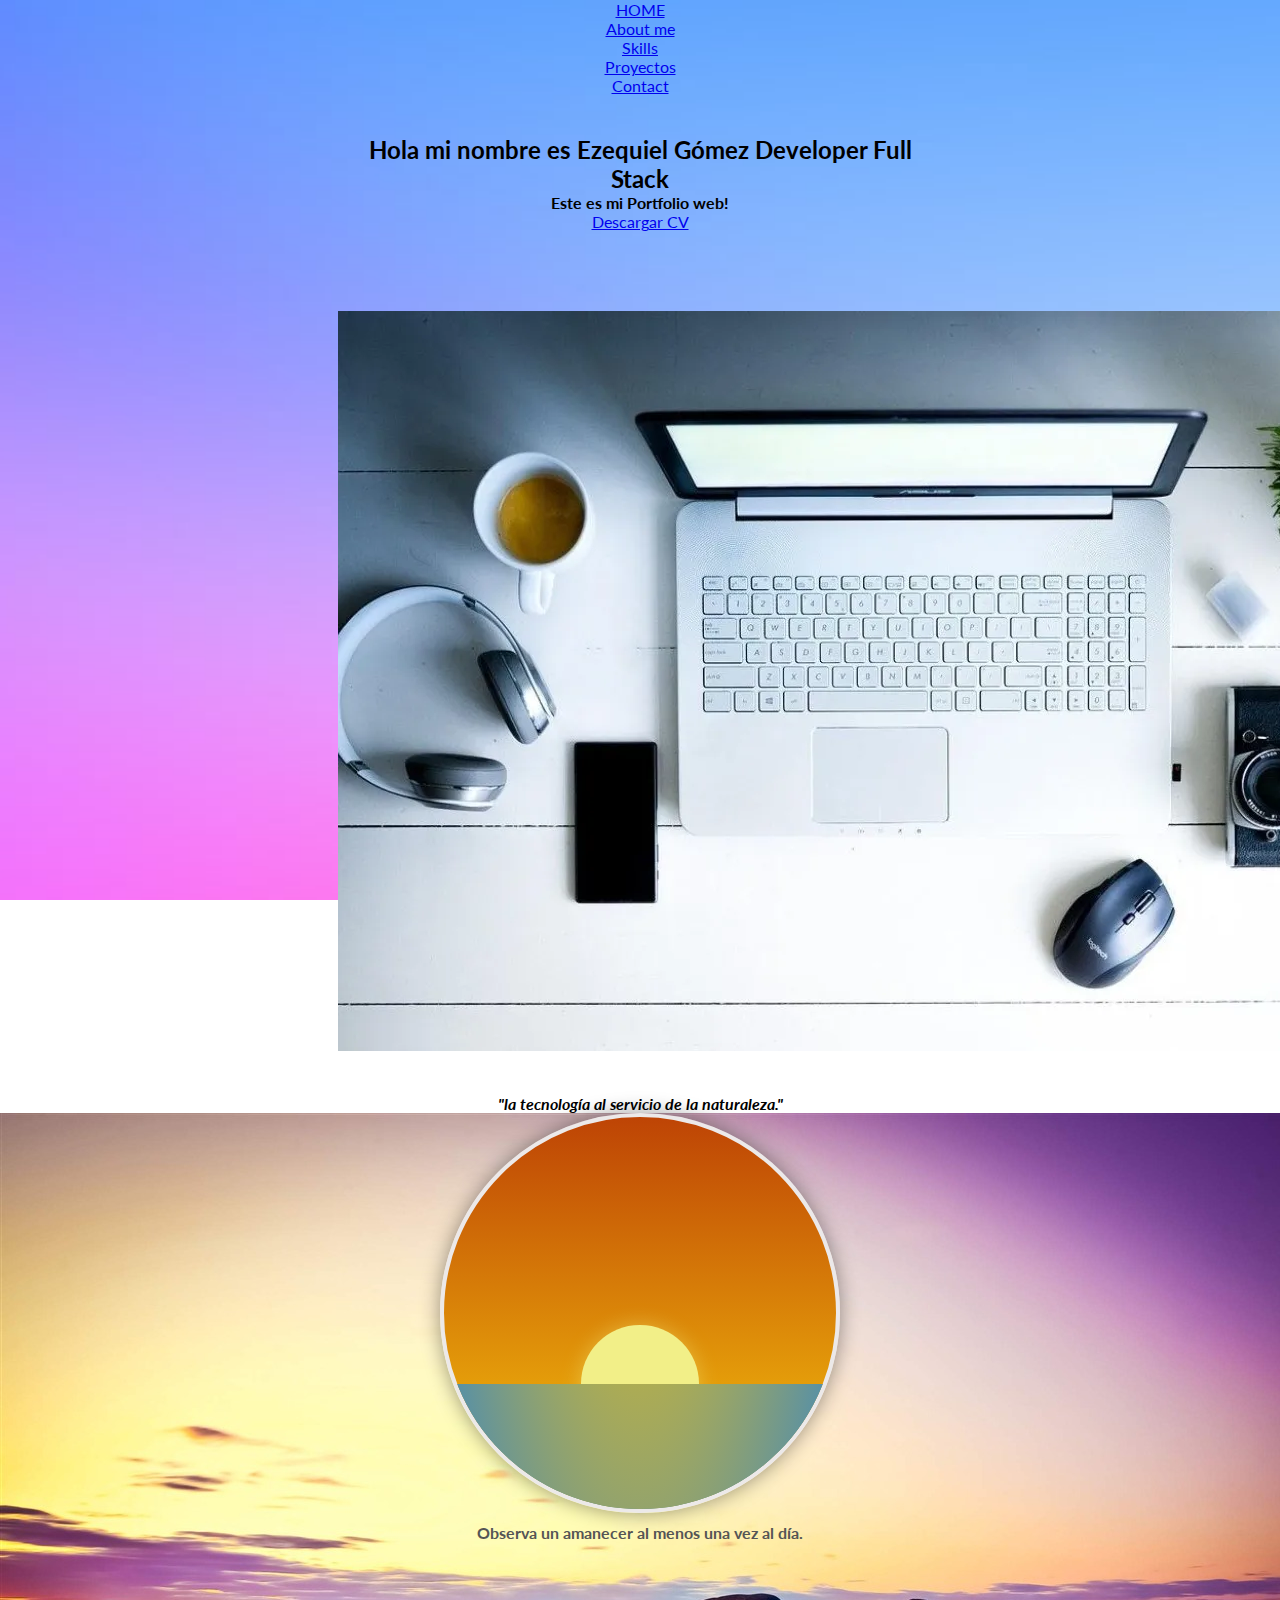
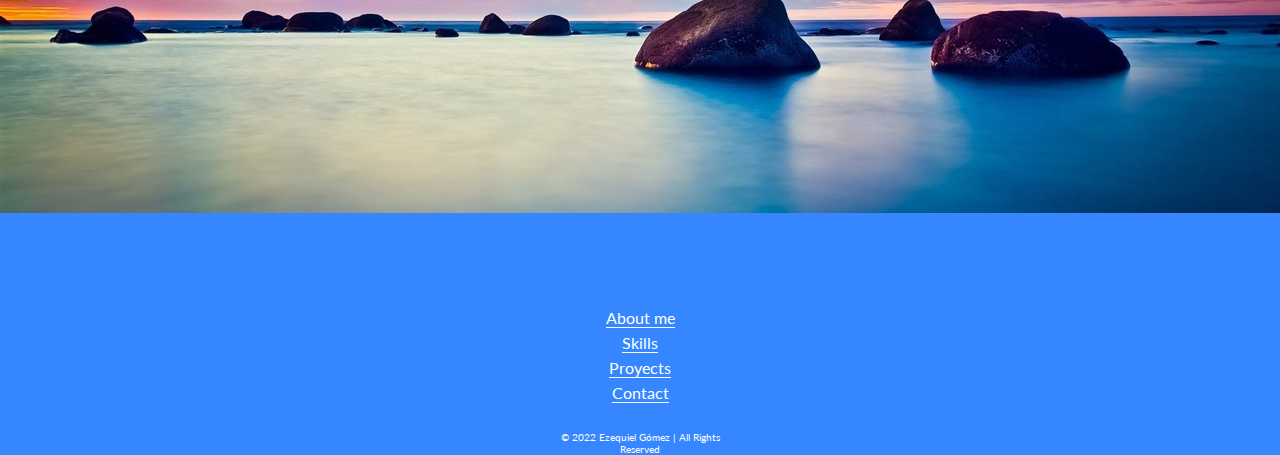
<file: index.html>
<!DOCTYPE html>
<html lang="en">
<head>
  <meta name="Porfolio Ezequiel Gomez" content="Desarollador Web / Programación">
   <meta name="keywords"  content="HTML, ASP, JS, META,PROGRAMACIÓN, WEB,DIGITAL,TECNOLOGIAS">
    <meta charset="UTF-8">
    <meta http-equiv="X-UA-Compatible" content="IE=edge">
    <meta name="viewport" content="width=device-width, initial-scale=1.0">
    <link href="https://cdn.lineicons.com/3.0/lineicons.css" rel="stylesheet">
    <link rel="stylesheet" href="./css/estilo.css">
    <!-- CSS only -->
<link href="https://cdn.jsdelivr.net/npm/bootstrap@5.2.0-beta1/dist/css/bootstrap.min.css" rel="stylesheet" integrity="sha384-0evHe/X+R7YkIZDRvuzKMRqM+OrBnVFBL6DOitfPri4tjfHxaWutUpFmBp4vmVor" crossorigin="anonymous">
    <title>Mi portfolio│Home</title>
    <meta name="WEB Ezequiel" content="Pagina web, Portfolio personal de Ezequiel Gómez, donde podras acceder a miles de beneficios, cursos online de programación, diseños de pagina web, consejos y guia personalizada para llegar a objetivos. ">
</head>

<body>
    <ul class="nav nav-pills nav-fill">
        <li class="nav-item">
          <a class="nav-link active" aria-current="page" href="../index.html">HOME</a>
        </li>
        <li class="nav-item">
          <a class="nav-link" href="./pages/aboutme.html">About me</a>
        </li>
        <li class="nav-item">
          <a class="nav-link" href="./pages/skills.html">Skills</a>
        </li>
        <li class="nav-item">
          <a class="nav-link " href="./pages/proyectos.html">Proyectos</a>
        </li>
        <li class="nav-item">
            <a class="nav-link" href="./pages/contacto.html">Contact</a>
          </li>
      </ul>

      <div class="curriculum">
     
        <div class="card-body">
            <h2 class="card-title">
            Hola mi nombre es Ezequiel Gómez
            Developer Full Stack
            </h2>
        <p class="card-text"><h4>Este es mi Portfolio web! </h4></p>
          <a class="btn btn-primary" href="https://www.linkedin.com/in/ezequiel-gomez-2a311a97/" role="button">Descargar CV</a>
        </div>
      </div>

      <div class="ezequiel">
        <img src="./img/computacionn.jpg" class="d-block w-100" alt="eze" >
      </div>
      <em>
        <div class="tecno">
          <strong>"la tecnología al servicio de la naturaleza." </strong>
        </div> 
      </em>

      

<div id="fullpage">  
  <div class="section">
    <p id="info"></p>
      <div class="time-circle">
            <div class="sun"></div>
               <div class="moon">
                      <div></div>
                      <div></div>
                      <div></div>
                </div>
              <div class="stars">
            </div>
        <div class="water"></div>
      </div>
   <div id="intro-text">
      <h4 href="#">Observa un amanecer al menos una vez al día. </h4>
   </div>
   </div>


         

   
<footer>
  <ul class="redesFooter">
      <li>
          <a href="mailto:ezequielhg@hotmail.com"><i class="lni lni-envelope"></i></a>
      </li>
      <li>
          <a href="https://github.com/Ezequielhgomez"><i class="lni lni-github-original"></i></a>
      </li>
      <li>
          <a href="https://www.linkedin.com/in/ezequiel-gomez-2a311a97/"><i class="lni lni-linkedin-original"></i></a>
      </li>
  </ul>
  <ul class="menuFooter">
      <li>
          <a href="./pages/aboutme.html">About me</a>
      </li>
      <li>
          <a href="./pages/skills.html">Skills</a>
      </li>
      <li>
          <a href="./pages/proyectos.html">Proyects</a>
      </li>
      <li>
          <a href="./pages/contacto.html">Contact</a>
      </li>
  </ul>
  <p>
      © 2022 Ezequiel Gómez | All Rights Reserved
  </p>
</footer>
    
    <!-- JavaScript Bundle with Popper -->
<script src="https://cdn.jsdelivr.net/npm/bootstrap@5.2.0-beta1/dist/js/bootstrap.bundle.min.js" integrity="sha384-pprn3073KE6tl6bjs2QrFaJGz5/SUsLqktiwsUTF55Jfv3qYSDhgCecCxMW52nD2" crossorigin="anonymous"></script>
</body>

</html>
</file>
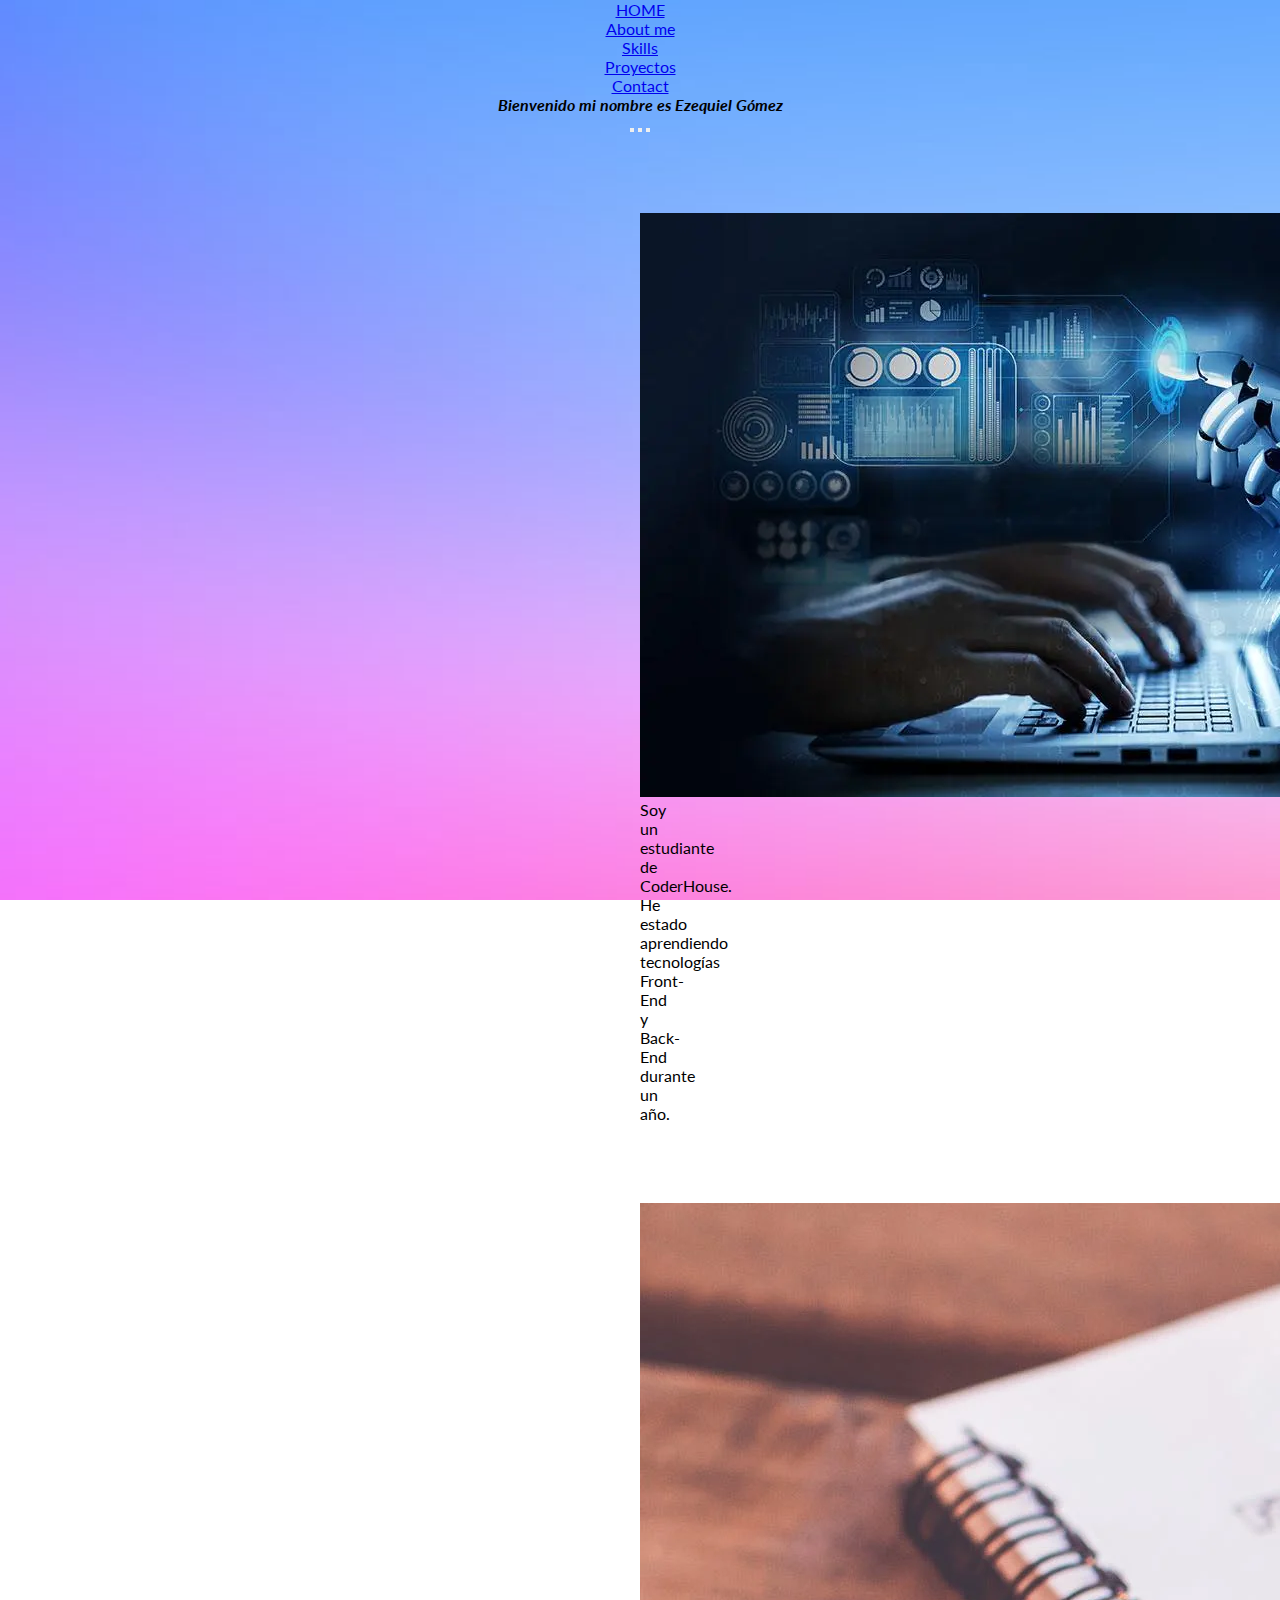
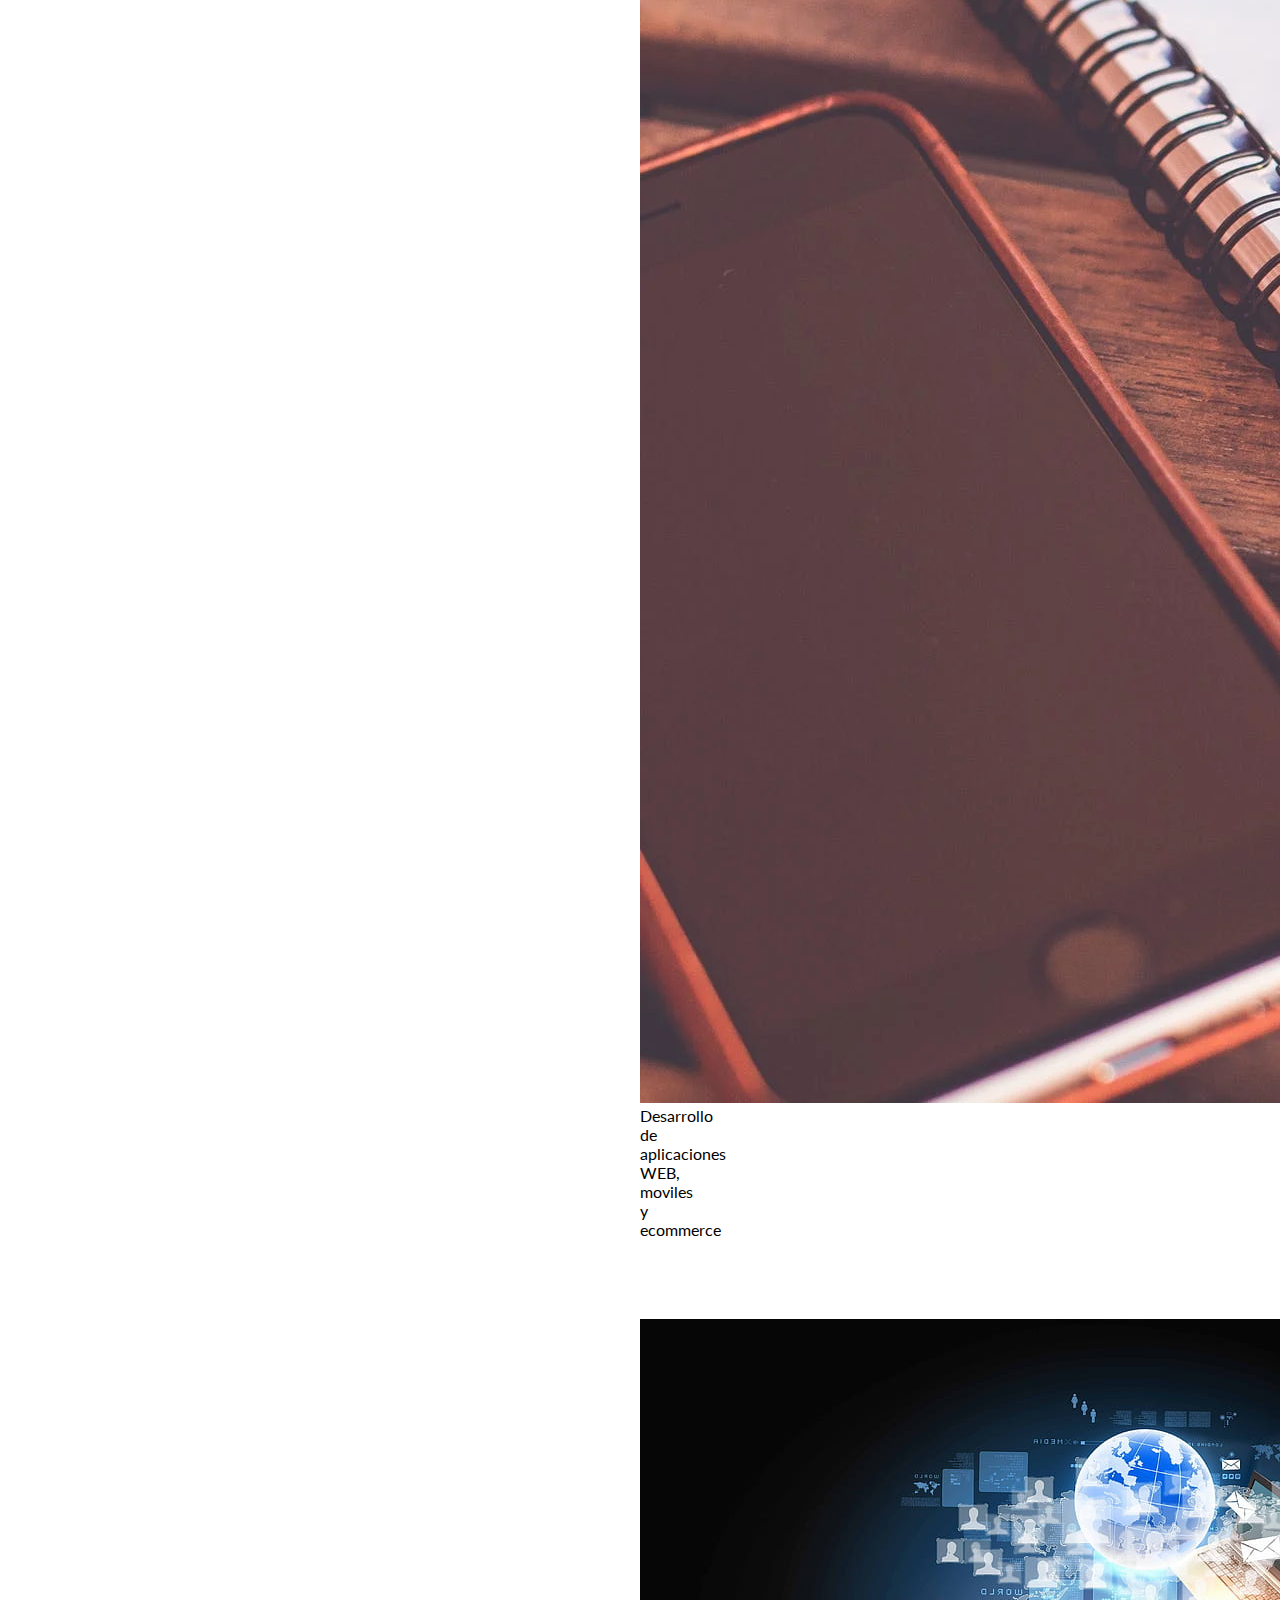
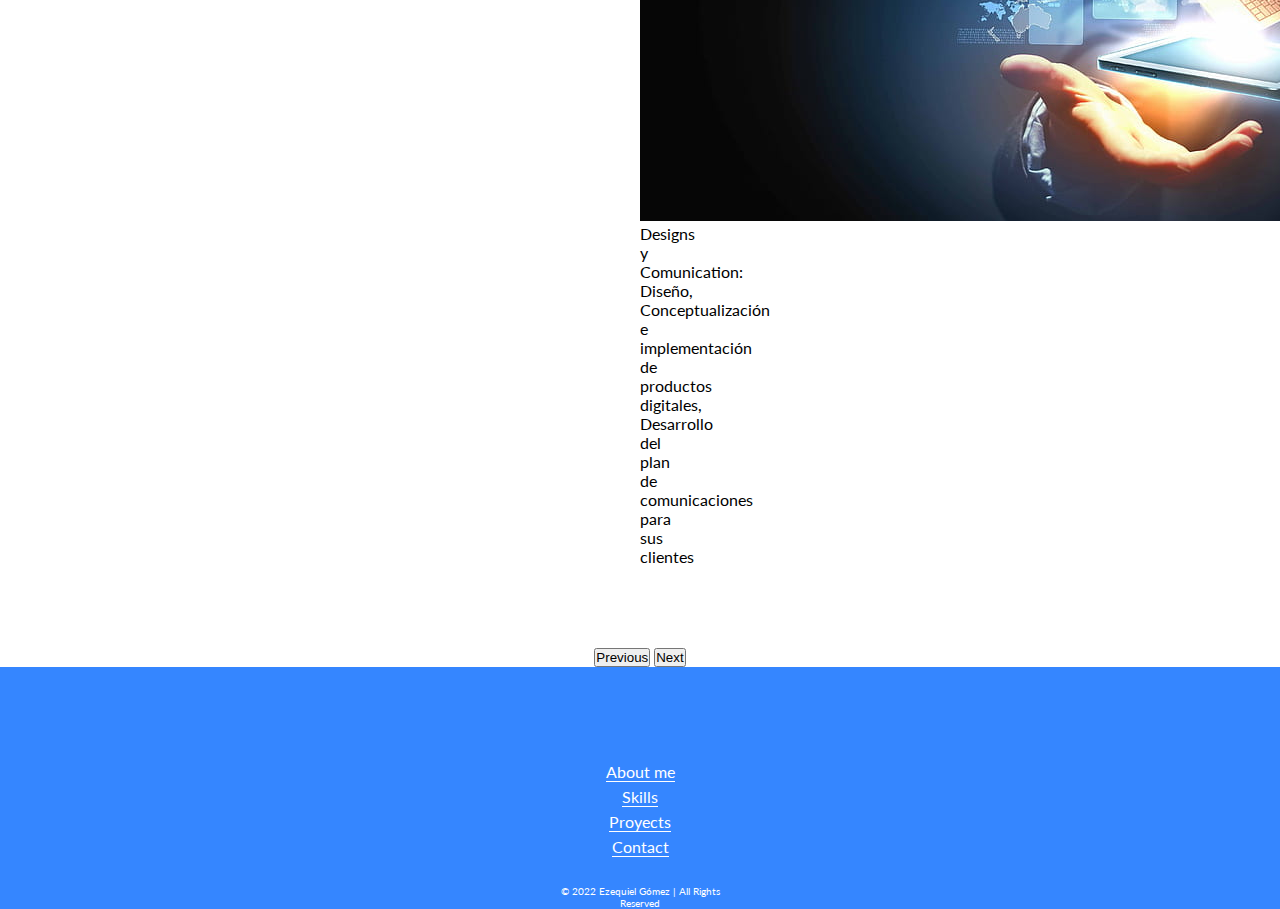
<file: pages/aboutme.html>
<!DOCTYPE html>
<html lang="en">

<head>
    <meta charset="UTF-8">
    <meta name="Porfolio Ezequiel Gomez" content="Desarollador Web / Programación">
   <meta name="keywords"  content="HTML, ASP, JS, META,PROGRAMACIÓN, WEB,DIGITAL,TECNOLOGIAS">
    <meta http-equiv="X-UA-Compatible" content="IE=edge">
    <meta name="viewport" content="width=device-width, initial-scale=1.0">
    <link rel="stylesheet" href="../css/estilo.css">
    <link href="https://cdn.lineicons.com/3.0/lineicons.css" rel="stylesheet">
    <!-- CSS only -->
<link href="https://cdn.jsdelivr.net/npm/bootstrap@5.2.0-beta1/dist/css/bootstrap.min.css" rel="stylesheet" integrity="sha384-0evHe/X+R7YkIZDRvuzKMRqM+OrBnVFBL6DOitfPri4tjfHxaWutUpFmBp4vmVor" crossorigin="anonymous">
    <title>Mi portfolio│About me</title>
    <meta name="WEB Ezequiel" content="Pagina web, Portfolio personal de Ezequiel Gómez, donde podras acceder a miles de beneficios, cursos online de programación, diseños de pagina web, consejos y guia personalizada para llegar a objetivos. ">
    <meta name="keywords" content="HTML, DESAROLLADOR, JS, COMPUTACION, CURSOS, WEB">
</head>

<body>

    <ul class="nav nav-pills nav-fill">
        <li class="nav-item">
          <a class="nav-link active" aria-current="page" href="../index.html">HOME</a>
        </li>
        <li class="nav-item">
          <a class="nav-link" href="./aboutme.html">About me</a>
        </li>
        <li class="nav-item">
          <a class="nav-link" href="./skills.html">Skills</a>
        </li>
        <li class="nav-item">
          <a class="nav-link " href="./proyectos.html">Proyectos</a>
        </li>
        <li class="nav-item">
            <a class="nav-link" href="./contacto.html">Contact</a>
          </li>
      </ul>
      <div>
        <center>
          <em> <h4>Bienvenido mi nombre es Ezequiel Gómez </h4> </em>
          
        </center>
        
      </div>

      <div id="carouselExampleCaptions" class="carousel slide" data-bs-ride="false">
        <div class="carousel-indicators">
          <button type="button" data-bs-target="#carouselExampleCaptions" data-bs-slide-to="0" class="active" aria-current="true" aria-label="Slide 1"></button>
          <button type="button" data-bs-target="#carouselExampleCaptions" data-bs-slide-to="1" aria-label="Slide 2"></button>
          <button type="button" data-bs-target="#carouselExampleCaptions" data-bs-slide-to="2" aria-label="Slide 3"></button>
        </div>

        <div class="carousel-inner">
          <div class="carousel-item active">
            <img src="../img/robot.jpg" class="d-block w-100" alt="eze" >
            <div class="carousel-caption d-none d-md-block">
              <h5></h5>
            </div>
            <p>Soy un estudiante de CoderHouse. He estado aprendiendo tecnologías Front-End y Back-End durante un año. </p>
          </div>
          <div class="carousel-item">
            <img src="../img/web.jpg" class="d-block w-100" alt="ezegoogle">
            <div class="carousel-caption d-none d-md-block">

            </div>
            <p>Desarrollo de aplicaciones WEB, moviles y ecommerce</p>
          </div>
          <div class="carousel-item">
            <img src="../img/web1.jpg" class="d-block w-100" alt="ezeorlando">
            <div class="carousel-caption d-none d-md-block">
              <h5> </h5>
              </div>
              <p> Designs y  Comunication: Diseño, Conceptualización e implementación de productos digitales, Desarrollo del plan de comunicaciones para sus clientes </p>
              
            </div>
        </div>
    
        <button class="carousel-control-prev" type="button" data-bs-target="#carouselExampleCaptions" data-bs-slide="prev">
          <span class="carousel-control-prev-icon" aria-hidden="true"></span>
          <span class="visually-hidden">Previous</span>
        </button>
        <button class="carousel-control-next" type="button" data-bs-target="#carouselExampleCaptions" data-bs-slide="next">
          <span class="carousel-control-next-icon" aria-hidden="true"></span>
          <span class="visually-hidden">Next</span>
        </button>
      </div>

      <footer>
        <ul class="redesFooter">
            <li>
                <a href="mailto:ezequielhg@hotmail.com"><i class="lni lni-envelope"></i></a>
            </li>
            <li>
                <a href="https://github.com/Ezequielhgomez"><i class="lni lni-github-original"></i></a>
            </li>
            <li>
                <a href="https://www.linkedin.com/in/ezequiel-gomez-2a311a97/"><i class="lni lni-linkedin-original"></i></a>
            </li>
        </ul>
        <ul class="menuFooter">
            <li>
                <a href="../pages/aboutme.html">About me</a>
            </li>
            <li>
                <a href="../pages/skills.html">Skills</a>
            </li>
            <li>
                <a href="../pages/proyectos.html">Proyects</a>
            </li>
            <li>
                <a href="../pages/contacto.html">Contact</a>
            </li>
        </ul>
        <p>
            © 2022 Ezequiel Gómez | All Rights Reserved
        </p>
      </footer>
    
    <!-- JavaScript Bundle with Popper -->
<script src="https://cdn.jsdelivr.net/npm/bootstrap@5.2.0-beta1/dist/js/bootstrap.bundle.min.js" integrity="sha384-pprn3073KE6tl6bjs2QrFaJGz5/SUsLqktiwsUTF55Jfv3qYSDhgCecCxMW52nD2" crossorigin="anonymous"></script>
</body>

</html>
</file>
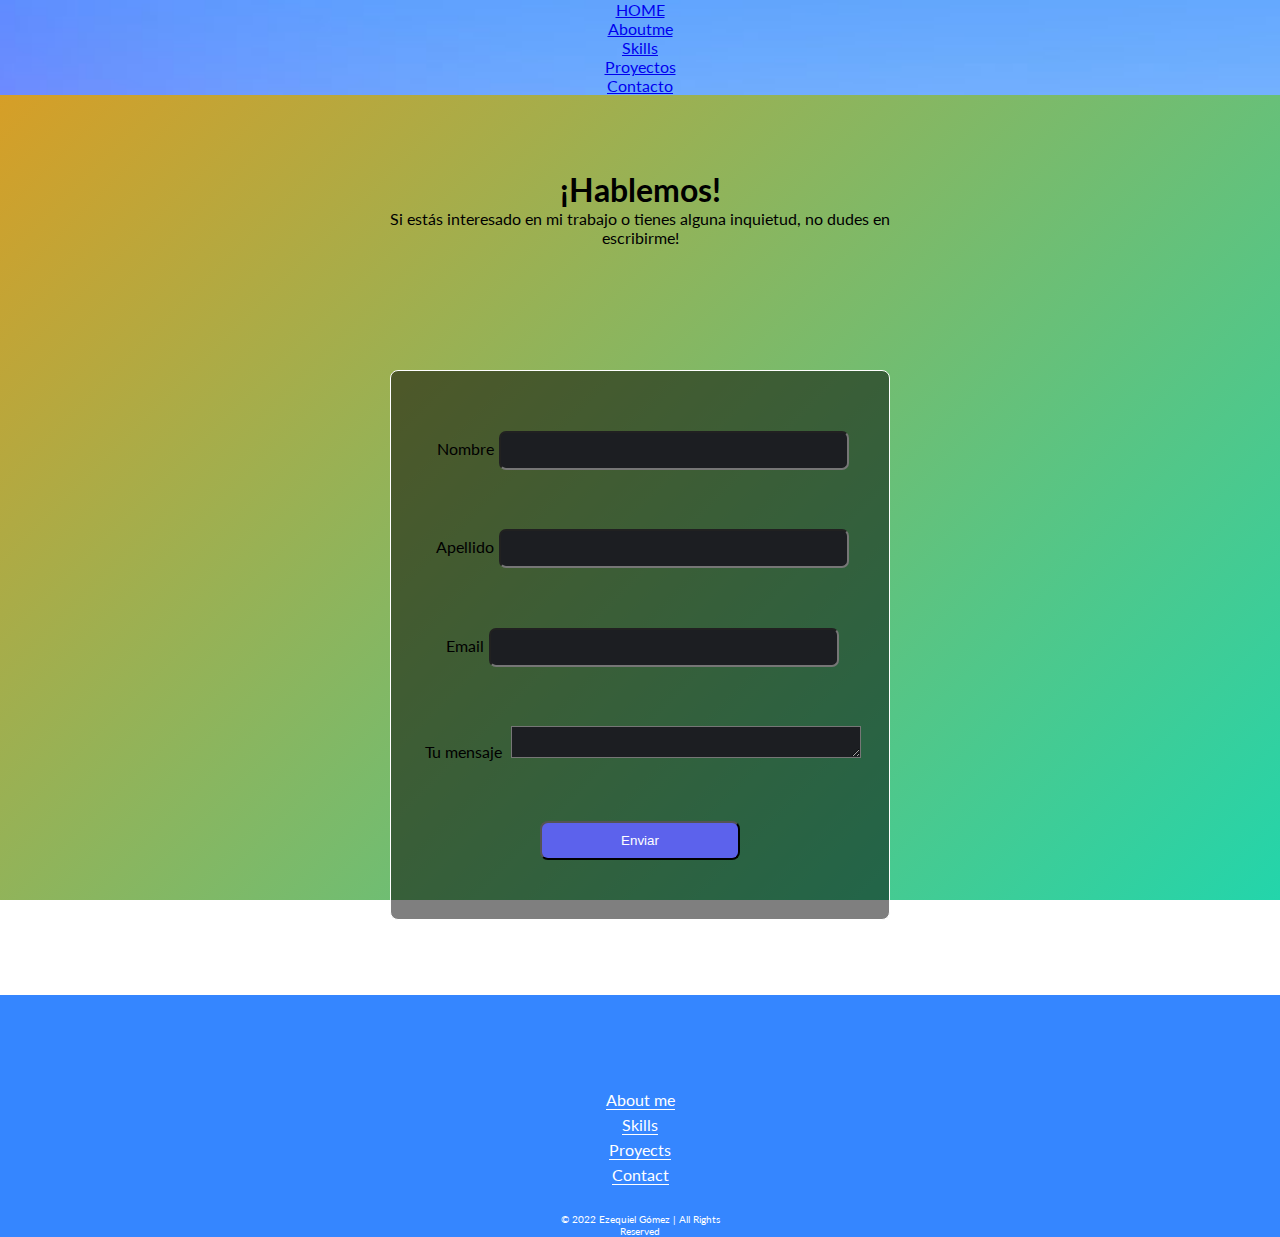
<file: pages/contacto.html>
<!DOCTYPE html>
<html lang="en">

<head>
    <meta charset="UTF-8">
    <meta name="Porfolio Ezequiel Gomez" content="Desarollador Web / Programación">
   <meta name="keywords"  content="HTML, ASP, JS, META,PROGRAMACIÓN, WEB,DIGITAL,TECNOLOGIAS">
    <meta http-equiv="X-UA-Compatible" content="IE=edge">
    <meta name="viewport" content="width=device-width, initial-scale=1.0">
    <link rel="stylesheet" href="../css/estilo.css">
    <link href="https://cdn.lineicons.com/3.0/lineicons.css" rel="stylesheet">
    <!-- CSS only -->
<link href="https://cdn.jsdelivr.net/npm/bootstrap@5.2.0-beta1/dist/css/bootstrap.min.css" rel="stylesheet" integrity="sha384-0evHe/X+R7YkIZDRvuzKMRqM+OrBnVFBL6DOitfPri4tjfHxaWutUpFmBp4vmVor" crossorigin="anonymous">
<title>Mi portfolio│contacto</title>
<meta name="WEB Ezequiel" content="Pagina web, Portfolio personal de Ezequiel Gómez, donde podras acceder a miles de beneficios, cursos online de programación, diseños de pagina web, consejos y guia personalizada para llegar a objetivos. ">
<meta name="keywords" content="HTML, DESAROLLADOR, JS, COMPUTACION, CURSOS, WEB">
</head>


<body>
    

    <ul class="nav nav-pills nav-fill">
        <li class="nav-item">
          <a class="nav-link active" aria-current="page" href="../index.html">HOME</a>
        </li>
        <li class="nav-item">
          <a class="nav-link" href="./aboutme.html">Aboutme</a>
        </li>
        <li class="nav-item">
          <a class="nav-link" href="./skills.html">Skills</a>
        </li>
        <li class="nav-item">
          <a class="nav-link " href="./proyectos.html">Proyectos</a>
        </li>
        <li class="nav-item">
            <a class="nav-link" href="./contacto.html">Contacto</a>
          </li>
      </ul>

    

      <header class="contenedorContacto">
        <div class="encabezadoContacto">
            <h1 class="text-center fw-bold">¡Hablemos!</h1>
            <p class="text-center">
                Si estás interesado en mi trabajo o tienes alguna inquietud, no dudes en escribirme!
            </p>
        </div>
                <form class="Formulario" action="">
                    <div class="d-flex flex-column">
                        <label for="text">Nombre</label><input class="casilla" type="text">
                    </div>
                    <div class="d-flex flex-column">
                        <label for="text">Apellido</label><input class="casilla" type="text">
                    </div>
                    <div class="d-flex flex-column">
                        <label for="text">Email</label><input class="casilla" type="text">
                    </div>
                    <div class="d-flex flex-column">
                        <label for="text">Tu mensaje</label>
                        <textarea style="color: white;" name="mensaje"></textarea>
                    </div>
                    <div class="d-flex flex-column">
                        <input class="btnForm" type="button" value="Enviar">
                    </div>
                </form>
    </header>




    <footer>
        <ul class="redesFooter">
            <li>
                <a href="mailto:ezequielhg@hotmail.com"><i class="lni lni-envelope"></i></a>
            </li>
            <li>
                <a href="https://github.com/Ezequielhgomez"><i class="lni lni-github-original"></i></a>
            </li>
            <li>
                <a href="https://www.linkedin.com/in/ezequiel-gomez-2a311a97/"><i class="lni lni-linkedin-original"></i></a>
            </li>
        </ul>
        <ul class="menuFooter">
            <li>
                <a href="../pages/aboutme.html">About me</a>
            </li>
            <li>
                <a href="../pages/skills.html">Skills</a>
            </li>
            <li>
                <a href="../pages/proyectos.html">Proyects</a>
            </li>
            <li>
                <a href="../pages/contacto.html">Contact</a>
            </li>
        </ul>
        <p>
            © 2022 Ezequiel Gómez | All Rights Reserved
        </p>
      </footer>



<!-- JavaScript Bundle with Popper -->
<script src="https://cdn.jsdelivr.net/npm/bootstrap@5.2.0-beta1/dist/js/bootstrap.bundle.min.js" integrity="sha384-pprn3073KE6tl6bjs2QrFaJGz5/SUsLqktiwsUTF55Jfv3qYSDhgCecCxMW52nD2" crossorigin="anonymous"></script>
</body>
</file>
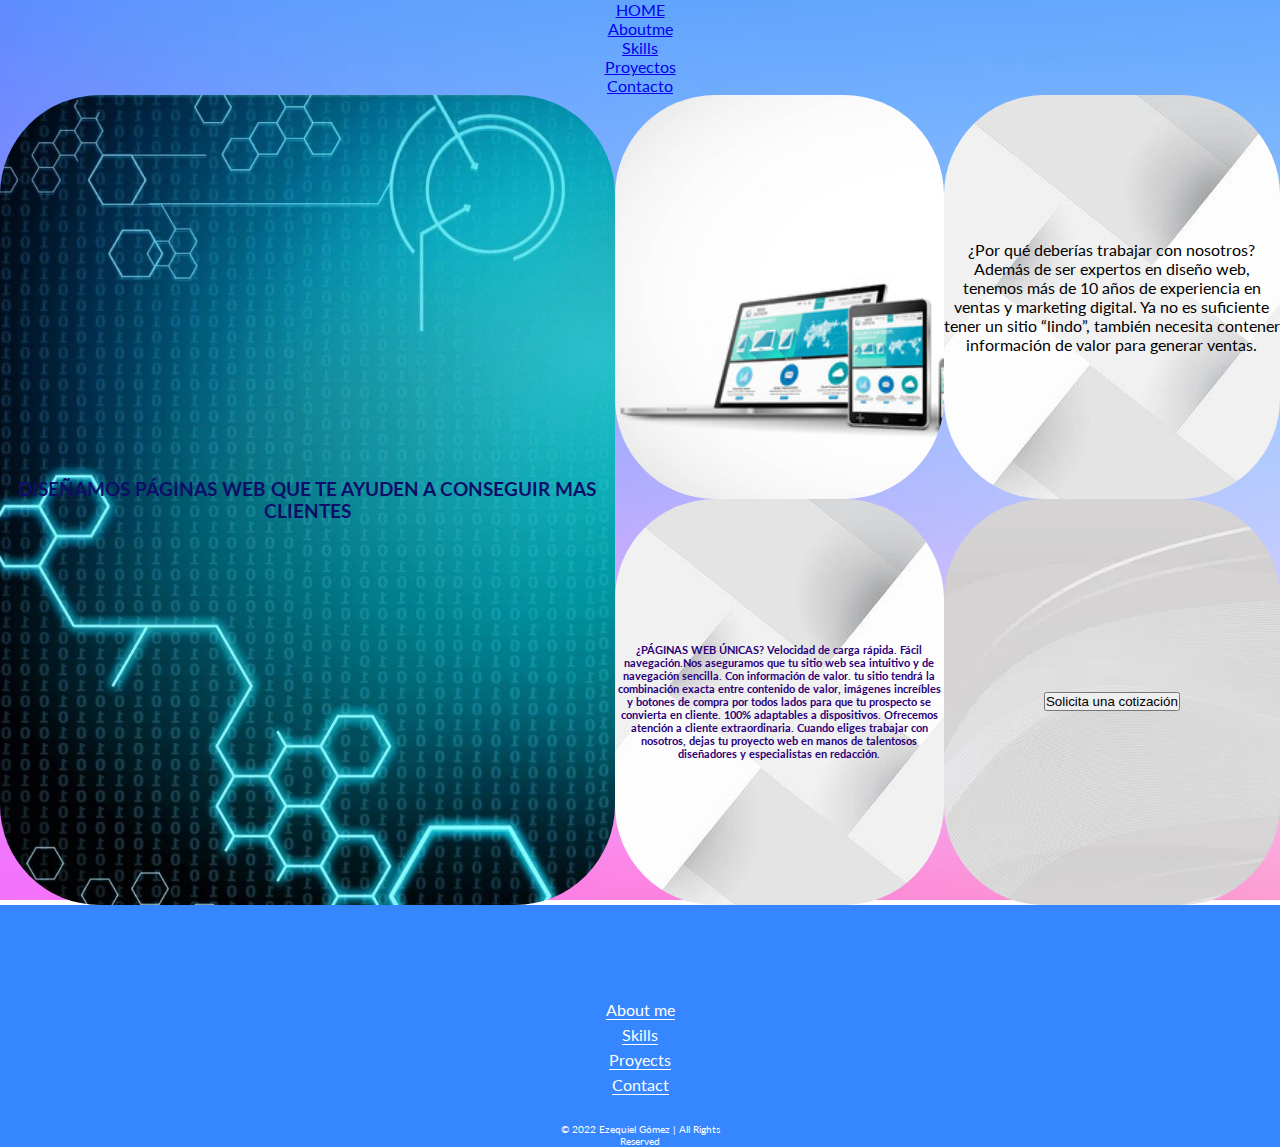
<file: pages/proyectos.html>
<!DOCTYPE html>
<html lang="en">

<head>
    <meta charset="UTF-8">
    <meta name="Porfolio Ezequiel Gomez" content="Desarollador Web / Programación">
   <meta name="keywords"  content="HTML, ASP, JS, META,PROGRAMACIÓN, WEB,DIGITAL,TECNOLOGIAS">
    <meta http-equiv="X-UA-Compatible" content="IE=edge">
    <meta name="viewport" content="width=device-width, initial-scale=1.0">
    <link rel="stylesheet" href="../css/estilo.css">
    <link href="https://cdn.lineicons.com/3.0/lineicons.css" rel="stylesheet">
    <!-- CSS only -->
<link href="https://cdn.jsdelivr.net/npm/bootstrap@5.2.0-beta1/dist/css/bootstrap.min.css" rel="stylesheet" integrity="sha384-0evHe/X+R7YkIZDRvuzKMRqM+OrBnVFBL6DOitfPri4tjfHxaWutUpFmBp4vmVor" crossorigin="anonymous">
<title>Mi portfolio│Proyectos</title>
<meta name="WEB Ezequiel" content="Pagina web, Portfolio personal de Ezequiel Gómez, donde podras acceder a miles de beneficios, cursos online de programación, diseños de pagina web, consejos y guia personalizada para llegar a objetivos. ">
<meta name="keywords" content="HTML, DESAROLLADOR, JS, COMPUTACION, CURSOS, WEB">

</head>


<body>
    <ul class="nav nav-pills nav-fill">
        <li class="nav-item">
          <a class="nav-link active" aria-current="page" href="../index.html">HOME</a>
        </li>
        <li class="nav-item">
          <a class="nav-link" href="./aboutme.html">Aboutme</a>
        </li>
        <li class="nav-item">
          <a class="nav-link" href="./skills.html">Skills</a>
        </li>
        <li class="nav-item">
          <a class="nav-link " href="./proyectos.html">Proyectos</a>
        </li>
        <li class="nav-item">
            <a class="nav-link" href="./contacto.html">Contacto</a>
          </li>
          
      </ul>




        <main class="proyecto">
            <div class="proyecto_hijo eze">
              <b>
                <h3>
                  DISEÑAMOS PÁGINAS
                  WEB QUE TE AYUDEN
                 A CONSEGUIR MAS CLIENTES
                </h3>
               
              </b>
          
              
            </div>
            
            <div class="proyecto_hijo eze1">
              <h1>
               
              </h1>
              
            </div>

            <div class="proyecto_hijo eze2">
            
                ¿Por qué deberías trabajar con nosotros?

                Además de ser expertos en diseño web, tenemos más de 10 años de experiencia en ventas y marketing digital.
                Ya no es suficiente tener un sitio “lindo”, también necesita contener información de valor para generar ventas.
               
                
            </div>
            <div class="proyecto_hijo eze3">
          <h6>
            ¿PÁGINAS WEB ÚNICAS?

            Velocidad de carga rápida.
            Fácil navegación.Nos aseguramos que tu sitio web sea intuitivo y de navegación sencilla.
            Con información de valor.  tu sitio tendrá la combinación exacta entre contenido de valor, imágenes increíbles y botones de compra por todos lados para que tu prospecto se convierta en cliente.
            100% adaptables a dispositivos. 
            Ofrecemos atención a cliente extraordinaria.
            Cuando eliges trabajar con nosotros, dejas tu proyecto web en manos de talentosos diseñadores y especialistas en redacción.

          </h6>



            </div>
            <div class="proyecto_hijo eze4">
              <button type="reset"> Solicita una cotización </button>
            </div>
        </main>
    

        <footer>
          <ul class="redesFooter">
              <li>
                  <a href="mailto:ezequielhg@hotmail.com"><i class="lni lni-envelope"></i></a>
              </li>
              <li>
                  <a href="https://github.com/Ezequielhgomez"><i class="lni lni-github-original"></i></a>
              </li>
              <li>
                  <a href="https://www.linkedin.com/in/ezequiel-gomez-2a311a97/"><i class="lni lni-linkedin-original"></i></a>
              </li>
          </ul>
          <ul class="menuFooter">
              <li>
                  <a href="../pages/aboutme.html">About me</a>
              </li>
              <li>
                  <a href="../pages/skills.html">Skills</a>
              </li>
              <li>
                  <a href="../pages/proyectos.html">Proyects</a>
              </li>
              <li>
                  <a href="../pages/contacto.html">Contact</a>
              </li>
          </ul>
          <p>
              © 2022 Ezequiel Gómez | All Rights Reserved
          </p>
        </footer>

    </div>


    <!-- JavaScript Bundle with Popper -->
<script src="https://cdn.jsdelivr.net/npm/bootstrap@5.2.0-beta1/dist/js/bootstrap.bundle.min.js" integrity="sha384-pprn3073KE6tl6bjs2QrFaJGz5/SUsLqktiwsUTF55Jfv3qYSDhgCecCxMW52nD2" crossorigin="anonymous"></script>
</body>

</html>
</file>
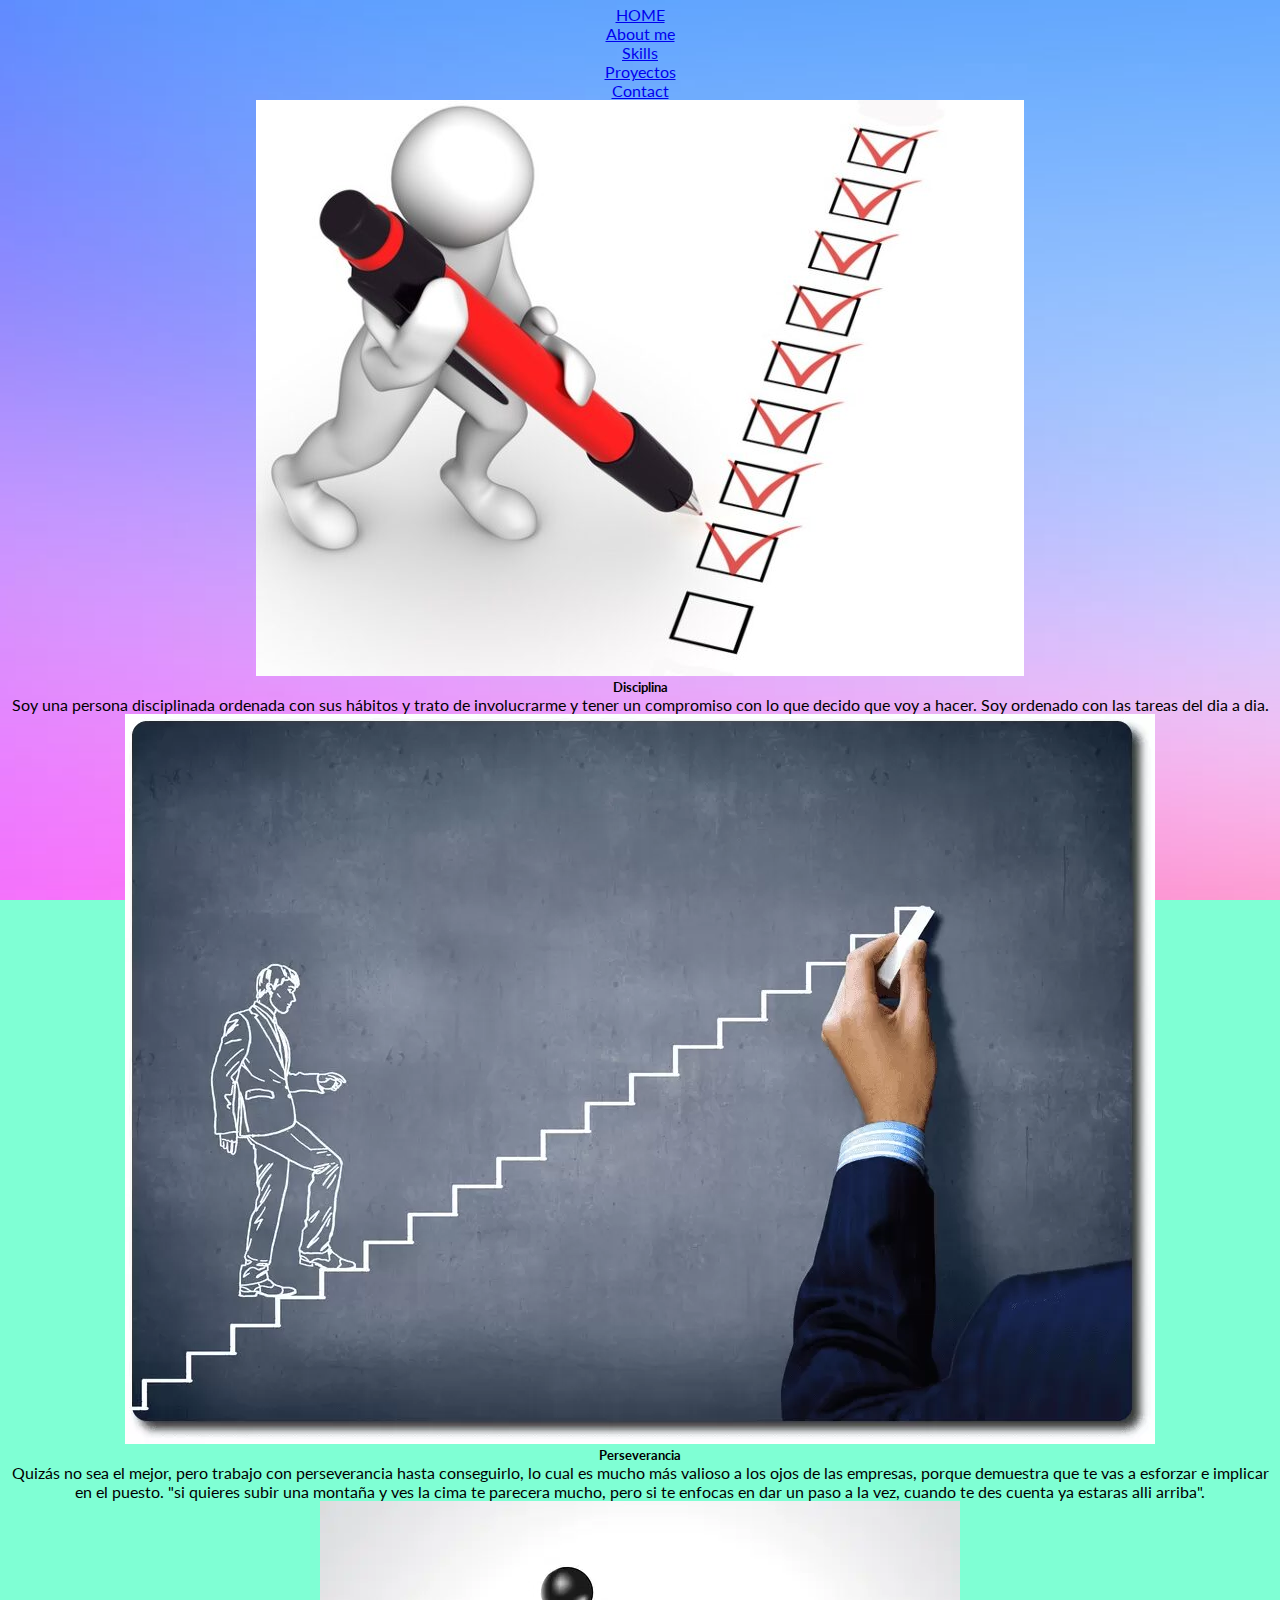
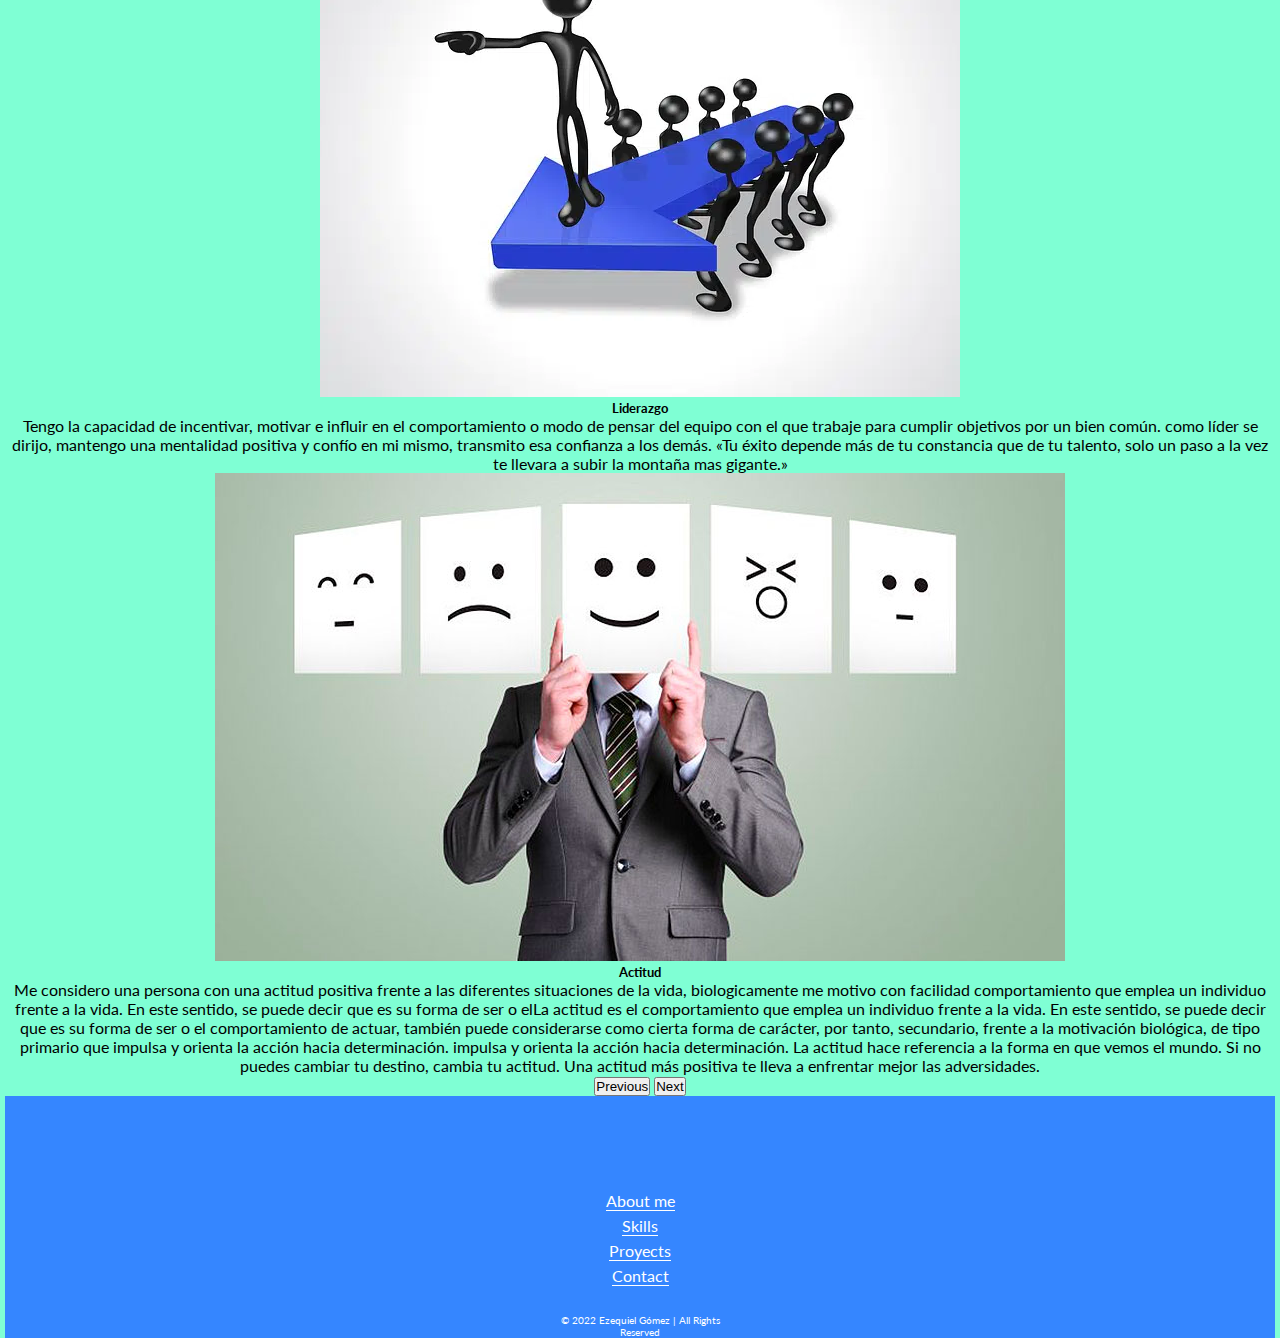
<file: pages/skills.html>
<!DOCTYPE html>
<html lang="en">

<head>
    <meta charset="UTF-8">
    <meta name="Porfolio Ezequiel Gomez" content="Desarollador Web / Programación">
   <meta name="keywords"  content="HTML, ASP, JS, META,PROGRAMACIÓN, WEB,DIGITAL,TECNOLOGIAS">
   <meta name="keywords" content="HTML, DESAROLLADOR, JS, COMPUTACION, CURSOS, WEB">
    <meta http-equiv="X-UA-Compatible" content="IE=edge">
    <meta name="viewport" content="width=device-width, initial-scale=1.0">
    <link rel="stylesheet" href="../css/estilo.css">
    <link href="https://cdn.lineicons.com/3.0/lineicons.css" rel="stylesheet">
    <!-- CSS only -->
<link href="https://cdn.jsdelivr.net/npm/bootstrap@5.2.0-beta1/dist/css/bootstrap.min.css" rel="stylesheet" integrity="sha384-0evHe/X+R7YkIZDRvuzKMRqM+OrBnVFBL6DOitfPri4tjfHxaWutUpFmBp4vmVor" crossorigin="anonymous">
    <title>Mi portfolio│Skills</title>
    <meta name="WEB Ezequiel" content="Pagina web, Portfolio personal de Ezequiel Gómez, donde podras acceder a miles de beneficios, cursos online de programación, diseños de pagina web, consejos y guia personalizada para llegar a objetivos. ">
</head>

<body class="tarjetas">
  <ul class="nav nav-pills nav-fill">
      <li class="nav-item">
        <a class="nav-link active" aria-current="page" href="../index.html">HOME</a>
      </li>
      <li class="nav-item">
        <a class="nav-link" href="./aboutme.html">About me</a>
      </li>
      <li class="nav-item">
        <a class="nav-link" href="./skills.html">Skills</a>
      </li>
      <li class="nav-item">
        <a class="nav-link " href="./proyectos.html">Proyectos</a>
      </li>
      <li class="nav-item">
          <a class="nav-link" href="./contacto.html">Contact</a>
        </li>
    </ul>

    <div class="row row-cols-1 row-cols-md-2 g-4">
      <div class="col">
        <div class="card">
          <img src="../img/Disciplina.jpg" class="card-img-top" alt="disciplina">
          <div class="card-body">
            <h5 class="card-title">Disciplina</h5>
            <p class="card-text">Soy una persona disciplinada ordenada con sus hábitos y trato de involucrarme y tener un compromiso con lo que decido que voy a hacer. Soy ordenado con las tareas del dia a dia.</p>
          </div>
        </div>
      </div>
      <div class="col">
        <div class="card">
          <img src="../img/perseverancia.jpg" class="card-img-top" alt="perseverancia">
          <div class="card-body">
            <h5 class="card-title">Perseverancia</h5>
            <p class="card-text">Quizás no sea el mejor, pero trabajo con perseverancia hasta conseguirlo, lo cual es mucho más valioso a los ojos de las empresas, porque demuestra que te vas a esforzar e implicar en el puesto. "si quieres subir una montaña y ves la cima te parecera mucho, pero si te enfocas en  dar un paso a la vez, cuando te des cuenta ya estaras alli arriba". </p>
          </div>
        </div>
      </div>
      
      <div class="col">
        <div class="card">
          <img src="../img/lider.jpg" class="card-img-top" alt="lider">
          <div class="card-body">
            <h5 class="card-title">Liderazgo</h5>
            <p class="card-text">Tengo la capacidad de incentivar, motivar e influir en el comportamiento o modo de pensar del equipo con el que trabaje para cumplir objetivos por un bien común.
               como líder se dirijo, mantengo
               una mentalidad positiva y confío en mi mismo, transmito esa confianza a los demás.
               «Tu éxito depende más de tu constancia que de tu talento, solo un paso a la vez te llevara a subir la montaña mas gigante.» 
        </p>
          </div>
        </div>
      </div>
      <div class="col">
        <div class="card">
          <img src="../img/actitud1.jpg" class="card-img-top" alt="actitud">
          <div class="card-body">
            <h5 class="card-title">Actitud</h5>
            <p class="card-text">Me considero una persona con una actitud positiva frente a las diferentes situaciones de la vida, biologicamente me motivo con facilidad  comportamiento que emplea un individuo frente a la vida. En este sentido, se puede decir que es su forma de ser o elLa actitud es el comportamiento que emplea un individuo frente a la vida. En este sentido, se puede decir que es su forma de ser o el comportamiento de actuar, también puede considerarse como cierta forma de carácter, por tanto, secundario, frente a la motivación biológica, 
              de tipo primario que impulsa y orienta la acción hacia determinación.
               impulsa y orienta la acción hacia determinación. 
               La actitud hace referencia a la forma en que vemos el mundo.
               Si no puedes cambiar tu destino, cambia tu actitud. 

               Una actitud más positiva te lleva a enfrentar mejor las adversidades.
            </p>
          </div>
        </div>
      </div>
    </div>
  
      <button class="carousel-control-prev" type="button" data-bs-target="#carouselExampleCaptions" data-bs-slide="prev">
        <span class="carousel-control-prev-icon" aria-hidden="true"></span>
        <span class="visually-hidden">Previous</span>
      </button>
      <button class="carousel-control-next" type="button" data-bs-target="#carouselExampleCaptions" data-bs-slide="next">
        <span class="carousel-control-next-icon" aria-hidden="true"></span>
        <span class="visually-hidden">Next</span>
      </button>
    </div>

    <footer>
      <ul class="redesFooter">
          <li>
              <a href="mailto:ezequielhg@hotmail.com"><i class="lni lni-envelope"></i></a>
          </li>
          <li>
              <a href="https://github.com/Ezequielhgomez"><i class="lni lni-github-original"></i></a>
          </li>
          <li>
              <a href="https://www.linkedin.com/in/ezequiel-gomez-2a311a97/"><i class="lni lni-linkedin-original"></i></a>
          </li>
      </ul>
      <ul class="menuFooter">
          <li>
              <a href="../pages/aboutme.html">About me</a>
          </li>
          <li>
              <a href="../pages/skills.html">Skills</a>
          </li>
          <li>
              <a href="../pages/proyectos.html">Proyects</a>
          </li>
          <li>
              <a href="../pages/contacto.html">Contact</a>
          </li>
      </ul>
      <p>
          © 2022 Ezequiel Gómez | All Rights Reserved
      </p>
    </footer>
  
  <!-- JavaScript Bundle with Popper -->
<script src="https://cdn.jsdelivr.net/npm/bootstrap@5.2.0-beta1/dist/js/bootstrap.bundle.min.js" integrity="sha384-pprn3073KE6tl6bjs2QrFaJGz5/SUsLqktiwsUTF55Jfv3qYSDhgCecCxMW52nD2" crossorigin="anonymous"></script>
</body>

</html>
</file>
<file: css/estilo.css>
@import url(https://fonts.googleapis.com/css?family=Lato);
* {
  margin: 0;
  padding: 0;
  box-sizing: border-box;
  font-family: century "Franklin Gothic Medium", "Arial Narrow", Arial, sans-serif;
}

body {
  min-height: 100vh;
  background: url(../img/arcoiris.jpg) no-repeat center center fixed;
  background-size: cover;
  font-family: "roboto", sans-serif;
}

.contenedorTransparente {
  background: linear-gradient(-45deg, #EE7752, #E73c7e, #23A6D5, #23D5AB, #DE9C21);
  background-size: 400% 400%;
  animation: degrade 10s ease-in-out infinite;
  background-attachment: fixed;
  width: 100%;
  height: 150px;
  position: relative;
}

footer {
  background: #3586ff;
  width: 100%;
  min-height: 100px;
  padding-top: 50px;
  display: flex;
  justify-content: center;
  align-items: center;
  flex-direction: column;
  position: relative;
}
footer .redesFooter {
  display: flex;
  justify-content: center;
  align-items: center;
  padding-left: 0px;
}
footer .redesFooter li {
  list-style: none;
}
footer .redesFooter a {
  display: inline-block;
}
footer .menuFooter {
  list-style: none;
  display: flex;
  justify-content: space-around;
  flex-direction: column;
  text-decoration: none;
  margin: 3px 0;
  padding-left: 0px;
}
footer .menuFooter a {
  display: inline-block;
  text-decoration: none;
  color: white;
  margin-bottom: 5px;
  border-bottom: 1px solid white;
  height: 20px;
}
footer .menuFooter a:hover {
  opacity: 0.5;
}
footer .lni {
  font-size: 35px;
  color: white;
  padding: 0 8px;
}
footer .lni:hover {
  filter: hue-rotate(360deg) drop-shadow(6px 2px 2px black);
}
footer p {
  font-size: 10px;
  width: 200px;
  color: white;
  margin-top: 20px;
}

/* ................aboutmeeee........................ */
.carousel-inner {
  margin: auto;
  width: 20%;
  max-width: 700px;
  padding: 2.5em 2em;
  text-align: center;

}
.carousel-item{
  margin: auto;
  width: 20%;
  max-width: 700px;
  padding: 2.5em 2em;
  text-align: center;

}

/* ...............contacto..................... */
.contenedorContacto {
  background: linear-gradient(-45deg, #EE7752, #E73c7e, #23A6D5, #23D5AB, #DE9C21);
  background-size: 400% 400%;
  animation: degrade 10s ease-in-out infinite;
  background-attachment: fixed;
  width: auto;
  height: 100vh;
  color: black;
  display: flex;
  flex-direction: column;
  justify-content: center;
  align-items: center;
}
.contenedorContacto .encabezadoContacto {
  height: 200px;
  width: 500px;
}
.contenedorContacto .Formulario {
  background-color: rgba(0, 0, 0, 0.5);
  width: 500px;
  height: 550px;
  border-radius: 8px;
  display: flex;
  justify-content: space-evenly;
  flex-direction: column;
  align-items: center;
  border: white solid 1px;
}
.contenedorContacto .Formulario .casilla {
  border-radius: 7px;
  background-color: #1C1E22;
  padding: 10px;
  width: 350px;
  color: white;
}
.contenedorContacto .Formulario textarea {
  max-height: 150px;
  background-color: #1C1E22;
  width: 350px;
}
.contenedorContacto .Formulario label {
  padding: 5px;
}
.contenedorContacto .Formulario .btnForm {
  width: 200px;
  border-radius: 8px;
  cursor: pointer;
  padding: 10px;
  color: white;
  background-color: #5C62EC;
}

#info {
  position: absolute;
  left: 5%;
}

body {
  padding: 0;
  margin: 0;
  font-family: "Lato";
  text-align: center;
}
body .section {
  padding-top: 50px, 100px;
  font-size: 1em;
  text-align: center;
  width: 100%;
  height: 700px;
  color: #555;
  background-image: url(../img/amanecer.jpg);
}
body .section .night .section {
  background: #080d17;
  color: #e9e5d5;
}
body .section .night .section .night #intro-text {
  color: #e9e5d5;
}

.time-circle {
  position: relative;
  background: linear-gradient(to bottom, #BE4405, #F6C60C);
  width: 400px;
  height: 400px;
  border-radius: 50%;
  border: 4.5px solid #ece9e9;
  overflow: hidden;
  padding: 0px;
  margin: 0 auto;
  margin-bottom: 10px;
  box-shadow: 0 0 20px rgba(0, 0, 0, 0.4);
  text-align: center;
  -webkit-transition: all 1.1s ease-in-out;
  transition: all 1.1s ease-in-out;
}
.time-circle .night .time-circle {
  background: linear-gradient(to bottom, #c4b920, #c5a92c);
  border-color: #e9e5d5;
}

.sun {
  margin-top: 20px;
  background: #F2EF88;
  box-shadow: 0 0 20px rgba(242, 239, 136, 0.4);
  width: 30%;
  height: 30%;
  border-radius: 50%;
  position: relative;
  left: 35%;
  top: 48%;
  -webkit-animation: pulse 5s ease infinite alternate;
  animation: pulse 5s ease infinite alternate;
  -webkit-transition: all 1.1s 0.4s ease;
  transition: all 1.1s 0.4s ease;
}
@keyframes pulse {
  0% {
    box-shadow: 0 0 20px rgba(242, 239, 136, 0.4);
  }
  50% {
    box-shadow: 0 0 40px #f2ef88;
  }
  100% {
    box-shadow: 0 0 20px rgba(242, 239, 136, 0.4);
  }
}

@-webkit-keyframes pulse {
  0% {
    box-shadow: 0 0 20px rgba(242, 239, 136, 0.4);
  }
  50% {
    box-shadow: 0 0 40px #f2ef88;
  }
  100% {
    box-shadow: 0 0 20px rgba(242, 239, 136, 0.4);
  }
}
.night .sun {
  top: 70%;
  left: 20%;
  -webkit-transition: all 1.1s 0s ease;
  transition: all 1.1s 0s ease;
}
.night .sun .moon {
  position: absolute;
  margin-top: 20px;
  background: #d9d8d0;
  box-shadow: inset -10px 2px 0 0px #899098;
  width: 22.5%;
  height: 22.5%;
  border-radius: 100%;
  position: relative;
  left: 120%;
  margin-left: -50px;
  top: -50%;
  overflow: hidden;
  -webkit-transition: all 1.1s 0s ease;
  transition: all 1.1s 0s ease;
}
.night .sun .moon .night .moon {
  left: 65%;
  top: -10%;
  -webkit-transition: all 1.1s 0.4s ease;
  transition: all 1.1s 0.4s ease;
}
.night .sun .moon .night .moon .moon div:nth-child(n) {
  position: relative;
  background: #b9b8b0;
  border-radius: 50%;
  box-shadow: inset 4px -2px 0 0px #535457;
}
.night .sun .moon .night .moon .moon div:nth-child(n) .moon div:nth-child(1) {
  top: 25%;
  left: 12%;
  width: 27%;
  height: 27%;
}
.night .sun .moon .night .moon .moon div:nth-child(n) .moon div:nth-child(1) .moon div:nth-child(2) {
  top: -11%;
  left: 60%;
  width: 16%;
  height: 16%;
}
.night .sun .moon .night .moon .moon div:nth-child(n) .moon div:nth-child(1) .moon div:nth-child(2) .moon div:nth-child(3) {
  top: 25%;
  left: 44%;
  width: 16%;
  height: 16%;
}

.night .stars {
  opacity: 1;
  -webkit-transition: all 3s 0.4s ease;
  transition: all 3s 0.4s ease;
}
.night .stars .stars div:nth-child(n) {
  position: absolute;
  background: radial-gradient(#5a1919, rgba(255, 255, 255, 0));
  border-radius: 50%;
  box-shadow: 0 0 10px #741e1e;
  overflow: hidden;
  width: 0.4%;
  height: 0.4%;
  margin-left: 20%;
  margin-top: -20%;
  -webkit-transition: all 1s 0s ease;
  transition: all 1s 0s ease;
}

.water {
  position: absolute;
  background: repeating-radial-gradient(ellipse farthest-corner at center -400%, #f5c30e 30%, #518eac 90%) repeat scroll 0 0 #518eac;
  width: 100%;
  height: 200px;
  top: 68%;
  -webkit-transition: all 1.1s ease;
  transition: all 1.1s ease;
}

.night .water {
  background: repeating-radial-gradient(ellipse farthest-corner at center -400%, #7fa1bb 30%, #1d425a 90%) repeat scroll 0 0 #1d425a;
}

#switch,
#circle {
  height: 30px;
  -webkit-transition: all 0.4s cubic-bezier(0.54, 1.6, 0.5, 1);
  transition: all 0.4s cubic-bezier(0.54, 1.6, 0.5, 1);
}

.curriculum {
  margin: auto;
  width: 100%;
  max-width: 700px;
  padding: 2.5em 3em;
  text-align: center;
}

.ezequiel {
  margin: auto;
  width: 100%;
  max-width: 700px;
  padding: 2.5em 3em;
  text-align: center;
}

.linkedin:hover {
  color: #53064088;
}

/* ..................proyectos.............................. */
.proyecto {
  display: grid;
  grid-template-areas: "eze eze eze1 eze2" "eze eze eze3 eze4";
  width: 100%;
  height: 90vh;
  overflow: hidden;
}
@media screen and (max-width: 1100px) {
  .proyecto .proyecto {
    grid-template-areas: "eze" "eze1" "eze2" "eze3" "eze4";
    grid-template-rows: repeat(4, 1fr);
  }
}

.eze {
  grid-area: eze;
  display: flex;
  text-transform: capitalize;
  color: #0e0e68;
  background-color: rgba(238, 231, 231, 0.24);
  background-image: url(../img/com.jpj.jpg);
  background-repeat: no-repeat;
  background-size: cover;
  justify-content: center;
  align-items: center;
  flex: 1;
}

.eze1 {
  display: flex;
  grid-area: eze1;
  background-size: cover;
  background-color: #18be4a;
  background-image: url(../img/wew.jpg);
  background-repeat: no-repeat;
  justify-content: center;
  align-items: center;
  flex: 1;
  text-align: center;
}

.eze2 {
  display: flex;
  grid-area: eze2;
  background-color: #eeeef1;
  background-image: url(../img/gris1.jpg);
  background-repeat: no-repeat;
  justify-content: center;
  align-items: center;
  flex: 1;
  text-align: center;
}

.eze3 {
  display: flex;
  grid-area: eze3;
  background-color: #2727b9;
  background-image: url(../img/gris1.jpg);
  background-repeat: no-repeat;
  justify-content: center;
  align-items: center;
  text-align: center;
  color: #2b007a;
}

.eze4 {
  display: flex;
  grid-area: eze4;
  background-color: #ff1100;
  background-image: url(../img/gris.jpg);
  background-repeat: no-repeat;
  justify-content: center;
  align-items: center;
  flex: 1;
  text-align: center;
}

.proyecto_hijo {
  border-radius: 100px;
}

.tarjetas {
  background-color: aquamarine;
  max-height: 900px;
  padding: 5px;
}

/*# sourceMappingURL=estilo.css.map */

.tecno{
 
  text-align: center; 
  background-position: 0%;
}
</file>
